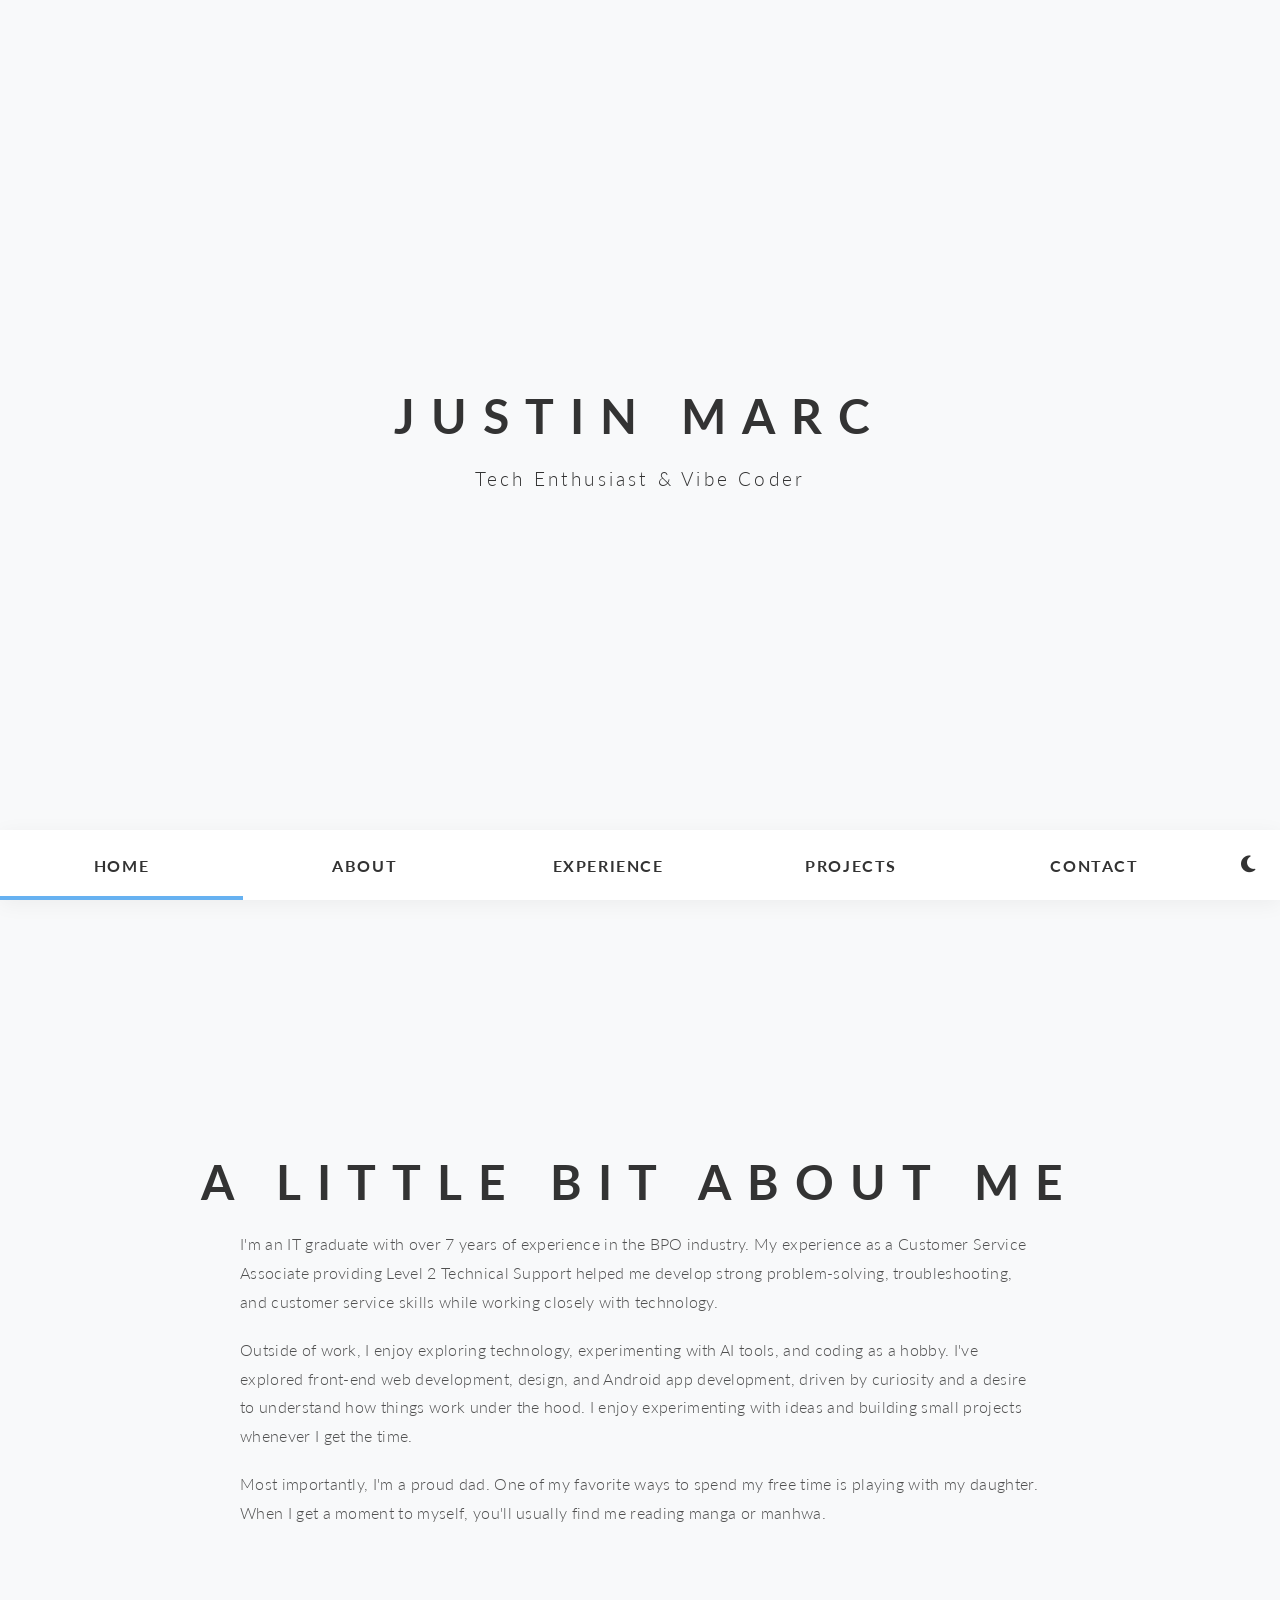
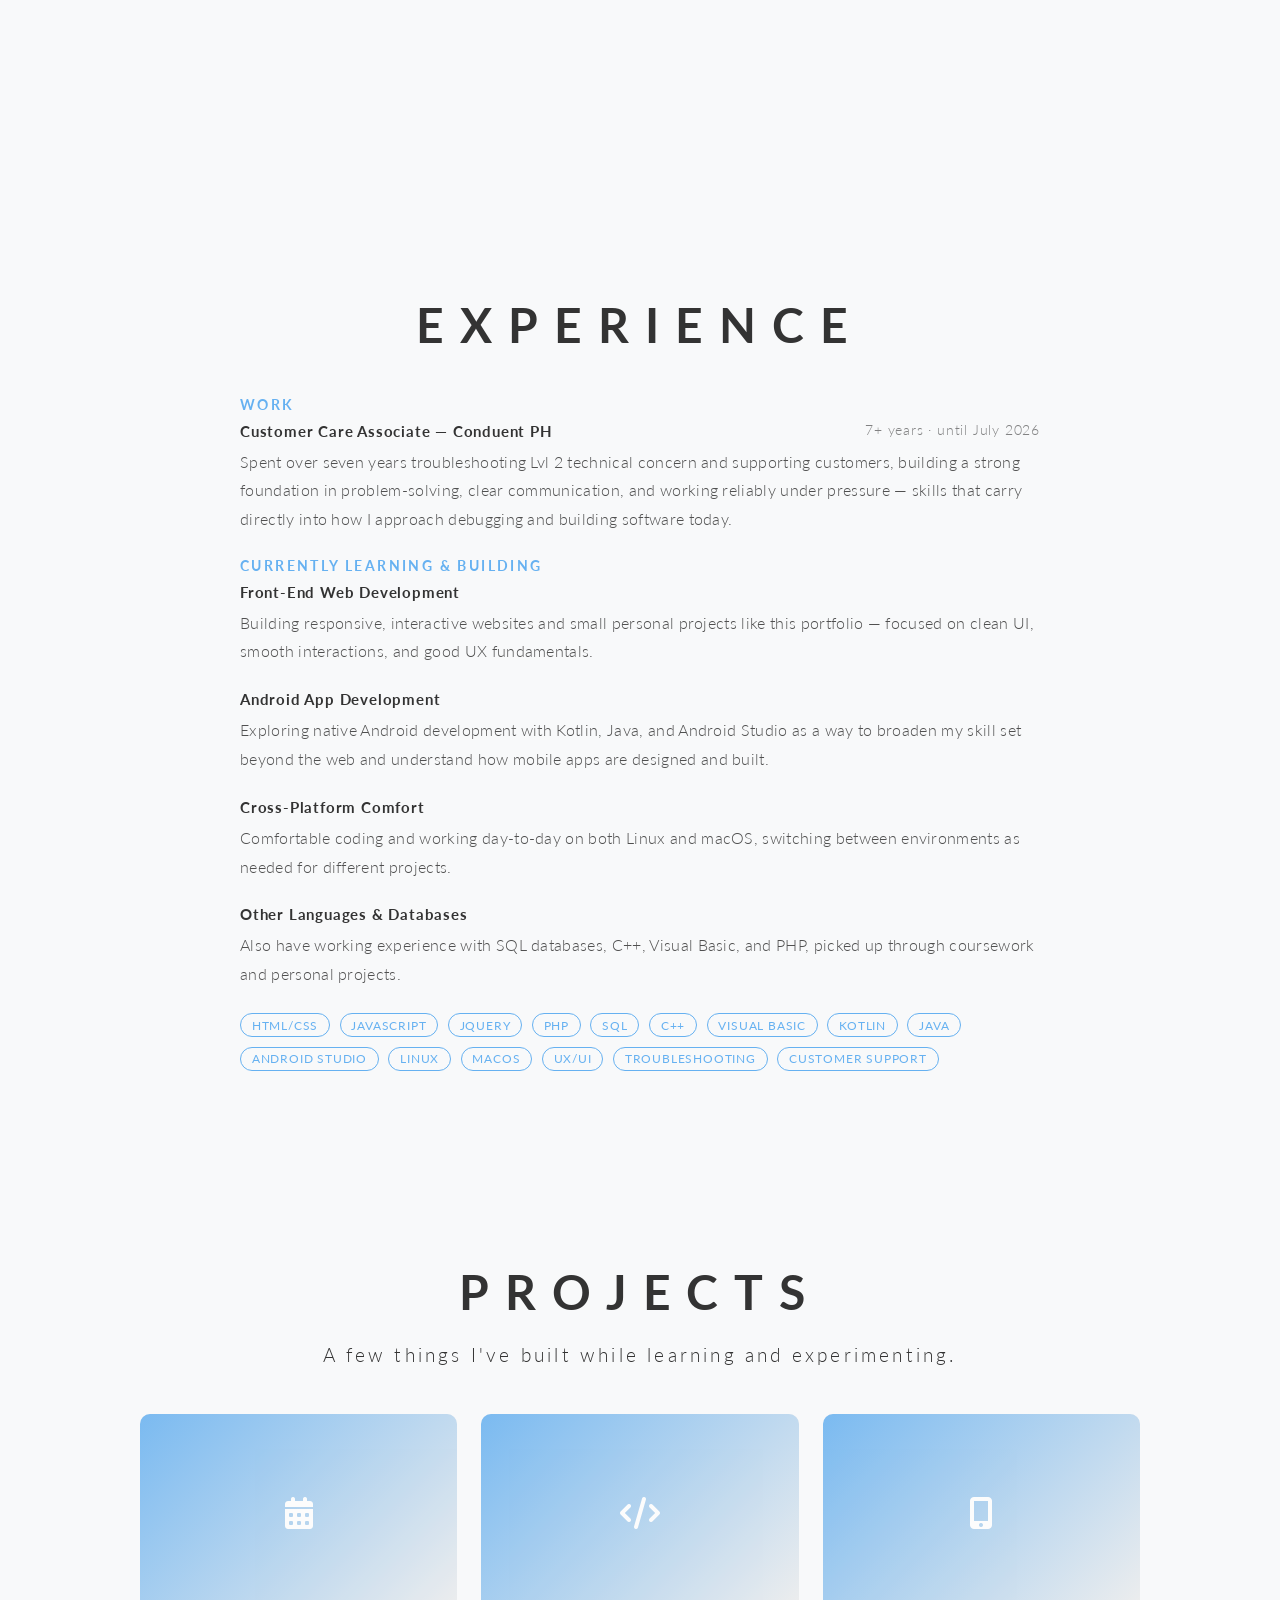
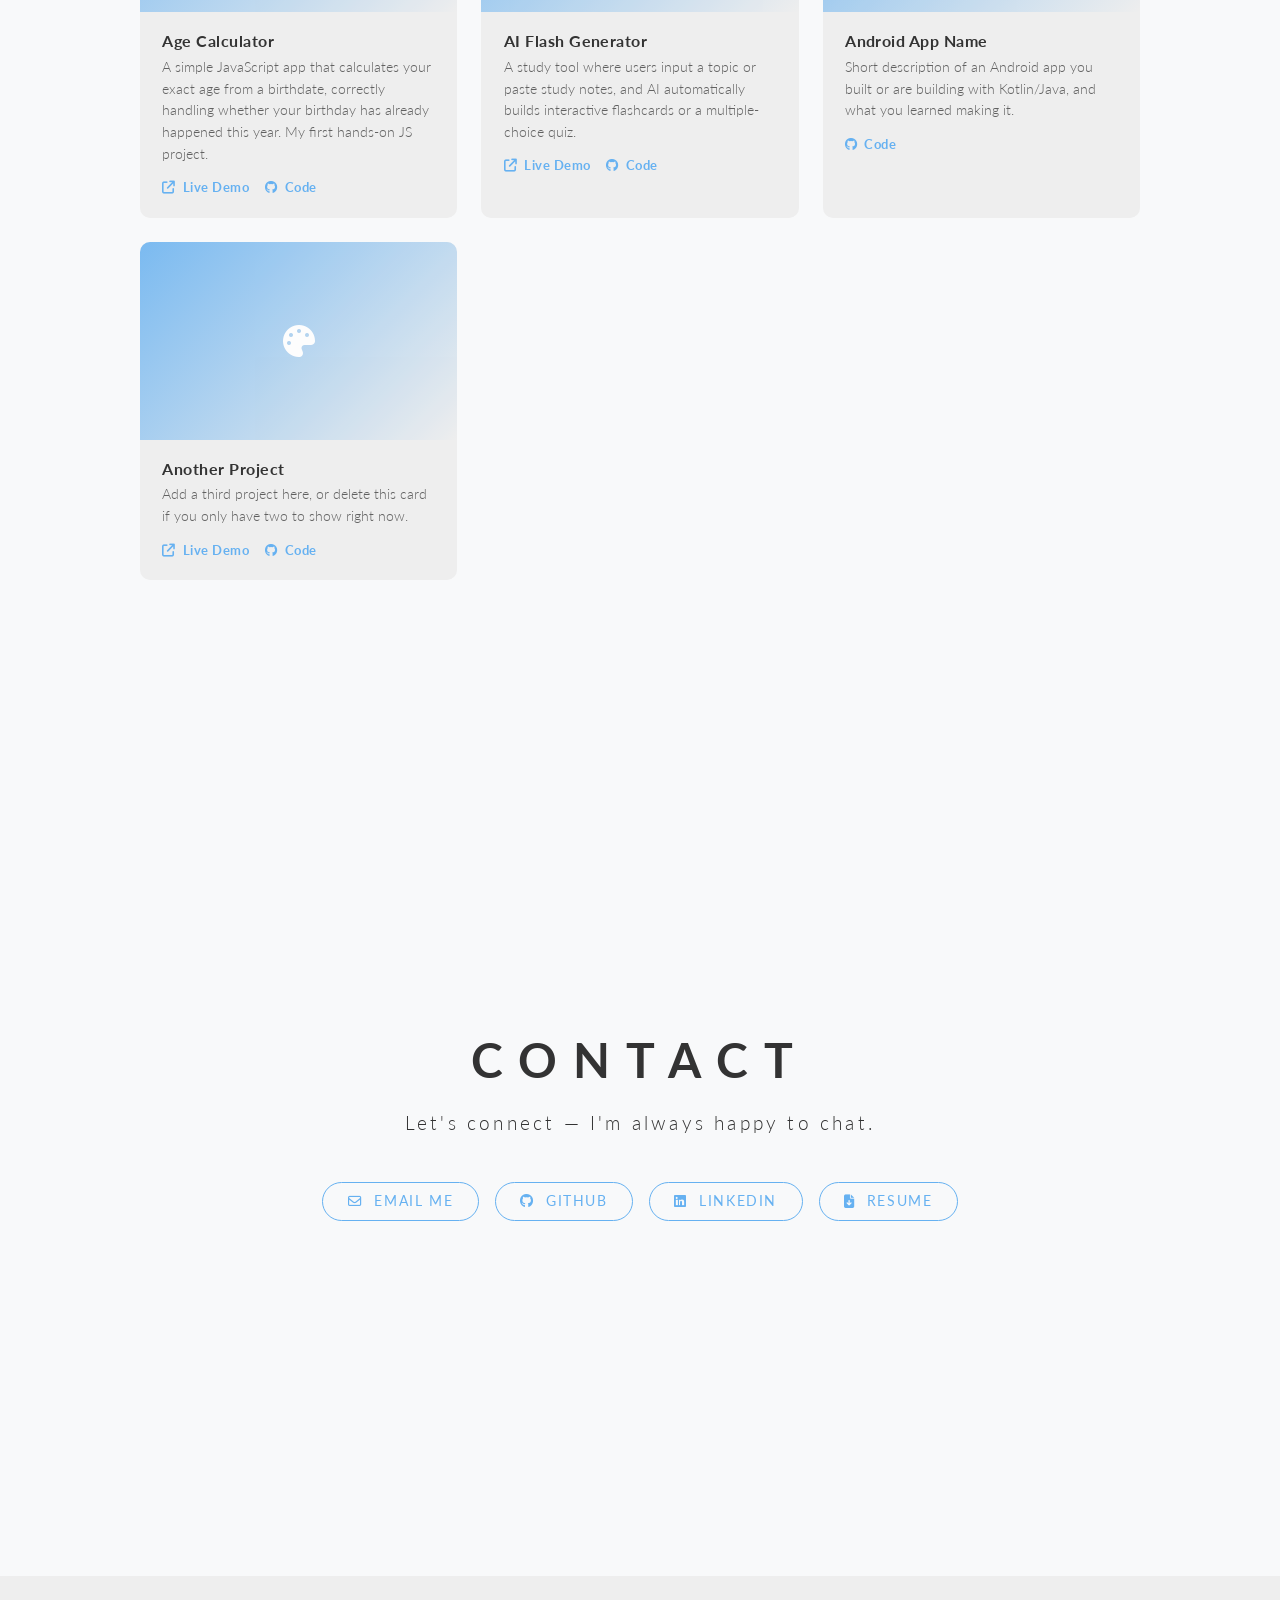
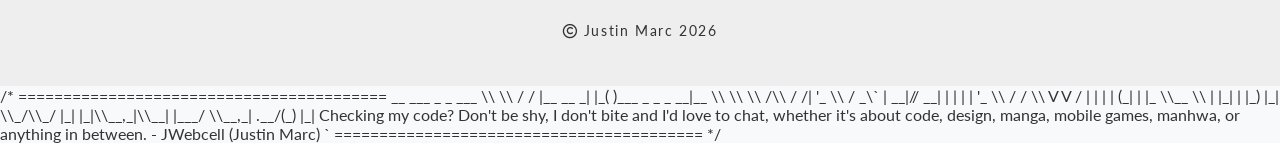
<file: index.html>
<!DOCTYPE html>
<html lang="en">
<head>
    <meta charset="UTF-8">
    <meta name="viewport" content="width=device-width, initial-scale=1.0">
    <title>Justin Marc | Portfolio</title>
    <meta name="description" content="Justin Marc &mdash; Web Developer &amp; UX Enthusiast. Front-end web and Android app portfolio.">

    <!-- mga external na fonts, icons, at jQuery library na ginagamit ko dito, taken from CDN para di ko na kailangan i-download manually -->
    <link href="https://fonts.googleapis.com/css2?family=Lato:wght@300;400;700&display=swap" rel="stylesheet">
    <link rel="stylesheet" href="https://cdnjs.cloudflare.com/ajax/libs/font-awesome/6.4.0/css/all.min.css">
    <script src="https://code.jquery.com/jquery-3.6.0.min.js"></script>

    <!-- yung sarili kong stylesheet, nasa css folder -->
    <link rel="stylesheet" href="css/styles.css">
</head>

<body>
    <div>
        <!-- HOME section - una itong makikita pag pasok sa site -->
        <section class="et-hero-tabs" id="tab-home">
            <h1 class="reveal active">Justin Marc</h1>
            <h3 class="reveal active" style="transition-delay: 0.2s;">Tech Enthusiast &amp; Vibe Coder </h3>
            <!-- navigation bar na naka-sticky sa baba, may scroll spy logic sa script.js -->
            <div class="et-hero-tabs-container">
                <button id="hamburgerBtn" class="hamburger-btn" aria-label="Menu">
                    <i class="fa-solid fa-bars"></i>
                </button>

                <div class="nav-links">
                    <a class="et-hero-tab" href="#tab-home">Home</a>
                    <a class="et-hero-tab" href="#tab-about">About</a>
                    <a class="et-hero-tab" href="#tab-experience">Experience</a>
                    <a class="et-hero-tab" href="#tab-projects">Projects</a>
                    <a class="et-hero-tab" href="#tab-contact">Contact</a>
                </div>

                <!-- yung underline slider na gumagalaw pag nag-scroll, JS ang naghahandle nito -->
                <span class="et-hero-tab-slider"></span>

                <button id="darkModeToggle" class="theme-toggle" aria-label="Toggle Dark Mode">
                    <i class="fa-solid fa-moon"></i>
                </button>
            </div>
        </section>

        <main class="et-main">
            <!-- ABOUT section - yung laman nito galing sa content/about.html, dinadala lang dito via JS fetch() -->
            <section class="et-slide" id="tab-about">
                <h1 class="reveal">A little bit about me</h1>

                <div id="about-content" class="content-block reveal" style="transition-delay: 0.1s;">
                    <!-- dito ilalagay ni JS yung laman galing sa content/about.html, kaya blangko muna dito -->
                </div>
            </section>

            <!-- EXPERIENCE section - kagaya din ng About, galing sa hiwalay na file (content/experience.html) -->
            <section class="et-slide" id="tab-experience">
                <h1 class="reveal">Experience</h1>

                <div id="experience-content" class="content-block reveal" style="transition-delay: 0.1s;">
                    <!-- laman galing sa content/experience.html -->
                </div>
            </section>

            <!-- PROJECTS section - yung mga ginawa kong project, laman galing sa content/projects.html -->
            <section class="et-slide" id="tab-projects">
                <h1 class="reveal">Projects</h1>
                <h3 class="reveal" style="transition-delay: 0.1s;">A few things I've built while learning and experimenting.</h3>

                <div id="projects-content" class="project-grid reveal" style="transition-delay: 0.2s;">
                    <!-- laman galing sa content/projects.html -->
                </div>
            </section>

            <!-- CONTACT section - dito puwede ako i-contact ng mga makakakita ng site ko -->
            <section class="et-slide" id="tab-contact">
                <h1 class="reveal">Contact</h1>
                <h3 class="reveal" style="transition-delay: 0.1s;">Let's connect &mdash; I'm always happy to chat.</h3>
                <div class="reveal" style="transition-delay: 0.2s; display: flex; flex-wrap: wrap; gap: 1em; justify-content: center; margin-top: 1.5em;">
                    <a class="contact-link" href="mailto:justinmarc_almario@yahoo.com" style="margin-top: 0;">
                        <i class="fa-regular fa-envelope"></i>&nbsp; Email Me
                    </a>
                    <a class="contact-link" href="https://github.com/JustNoob-Dev" target="_blank" rel="noopener noreferrer" style="margin-top: 0;">
                        <i class="fa-brands fa-github"></i>&nbsp; GitHub
                    </a>
                    <a class="contact-link" href="https://www.linkedin.com/in/jm-almario/" target="_blank" rel="noopener noreferrer" style="margin-top: 0;">
                        <i class="fa-brands fa-linkedin"></i>&nbsp; LinkedIn
                    </a>
                    <!-- resume ko as image (JPEG) na, dati PDF pero pinalitan ko na -->
                    <a class="contact-link" href="assets/resume.jpg" download style="margin-top: 0;">
                        <i class="fa-solid fa-file-arrow-down"></i>&nbsp; Resume
                    </a>
                </div>
            </section>
        </main>
    </div>

    <footer>
        <div class="copyright">
            <p><i class="fa-regular fa-copyright"></i> Justin Marc 2026</p>
        </div>
    </footer>

    <!-- script ko, dapat andito sa dulo para naka-load na muna yung buong page bago tumakbo yung JS -->
    <script src="js/script.js"></script>
    
/* =========================================
  __        ___           _   _                  ___
\\ \\      / / |__   __ _| |_( )___   _   _ _ __|__ \\
 \\ \\ /\\ / /| '_ \\ / _\` | __|// __| | | | | '_ \\ / /
  \\ V  V / | | | | (_| | |_  \\__ \\ | |_| | |_) |_|
   \\_/\\_/  |_| |_|\\__,_|\\__| |___/  \\__,_| .__/(_)
                                         |_|

        Checking my code? Don't be shy, I don't bite and I'd love to chat,
        whether it's about code, design, manga, mobile games,
        manhwa, or anything in between.

        - JWebcell (Justin Marc)
`
   ========================================= */


</body>
</html>
</file>
<file: css/styles.css>
/* =========================================
   COLOR VARIABLES (Light / Dark Theme)
   dito ko nilagay yung mga colors na ginagamit
   paulit-ulit, para pag gusto kong palitan yung
   theme, dito lang mag-eedit, di ko na kailangan
   hanapin lahat ng lugar na may color
   ========================================= */
:root {
    --bg-primary: #f8f9fa;
    --bg-secondary: #eeeeee;
    --text-primary: #333333;
    --nav-bg: #ffffff;
    --nav-text: #333333;
    --nav-hover: rgba(102, 177, 241, 0.1);
    --accent-color: #66B1F1;
}

/* pag naka-on yung dark mode, ito yung values na papalit sa taas */
body.dark-mode {
    --bg-primary: #121212;
    --bg-secondary: #1e1e1e;
    --text-primary: #e0e0e0;
    --nav-bg: #1e1e1e;
    --nav-text: #e0e0e0;
    --nav-hover: rgba(102, 177, 241, 0.2);
}

/* =========================================
   BASE STYLES
   yung pangkalahatang itsura ng buong page
   ========================================= */
body {
    font-family: "Century Gothic", 'Lato', sans-serif;
    margin: 0;
    padding: 0;
    background-color: var(--bg-primary);
    color: var(--text-primary);
    transition: background-color 0.4s ease, color 0.4s ease; /* smooth yung pagpalit ng theme, di biglaan */
}

a {
    text-decoration: none; /* tinanggal ko yung underline sa links, mas clean tingnan */
}

/* =========================================
   HERO / SLIDE SECTIONS
   ito yung bawat "page" (Home, About, etc) na
   full height ng screen, parang slide sila
   ========================================= */
.et-hero-tabs,
.et-slide {
    display: flex;
    flex-direction: column;
    justify-content: center;
    align-items: center;
    min-height: 100vh; /* palagi dapat sakop ng section yung buong screen height */
    position: relative;
    text-align: center;
    padding: 6em 2em;
    box-sizing: border-box;
}

.et-hero-tabs h1,
.et-slide h1 {
    font-size: 2rem;
    margin: 0;
    letter-spacing: 0.5rem;
    text-transform: uppercase;
}

.et-hero-tabs h3,
.et-slide h3 {
    font-size: 1rem;
    letter-spacing: 0.2rem;
    opacity: 0.7;
    font-weight: 300;
    max-width: 800px;
    line-height: 1.6;
    margin-top: 20px;
}

/* =========================================
   ABOUT / EXPERIENCE CONTENT BLOCKS
   itong part na ito yung nagpapaganda sa laman
   ng About at Experience section (paragraphs,
   skill tags, etc) na dinadala galing sa content/ files
   ========================================= */
.content-block {
    max-width: 800px;
    text-align: left; /* left-align lang dito kasi mahaba yung text, mas mabasa */
    margin-top: 20px;
}

.content-block p {
    font-size: 1rem;
    line-height: 1.8;
    opacity: 0.85;
    letter-spacing: 0.02rem;
    margin: 0 0 1.2em 0;
    font-weight: 300;
}

.content-block h4 {
    font-size: 0.85rem;
    letter-spacing: 0.15rem;
    text-transform: uppercase;
    color: var(--accent-color);
    margin: 1.8em 0 0.6em 0;
    font-weight: 700;
}

/* bawat trabaho/skill entry sa Experience section */
.experience-item {
    margin-bottom: 1.5em;
}

.experience-item .role-line {
    display: flex;
    justify-content: space-between; /* pangalan ng trabaho sa kaliwa, date sa kanan */
    flex-wrap: wrap;
    gap: 0.5em;
    font-size: 0.95rem;
    font-weight: 700;
    letter-spacing: 0.05rem;
}

.experience-item .role-date {
    opacity: 0.6;
    font-weight: 300;
    font-size: 0.85rem;
}

/* yung mga pill/badge na naglalagay ng skills ko (HTML, CSS, etc) */
.skill-tags {
    display: flex;
    flex-wrap: wrap;
    gap: 0.6em;
    margin-top: 1em;
}

.skill-tags span {
    border: 1px solid var(--accent-color);
    color: var(--accent-color);
    padding: 0.3em 0.9em;
    border-radius: 20px;
    font-size: 0.75rem;
    letter-spacing: 0.05rem;
    text-transform: uppercase;
}

/* =========================================
   PROJECTS GRID
   yung grid ng project cards sa Projects section,
   naka-auto-fit para automatic mag-adjust yung
   bilang ng columns depende sa laki ng screen
   ========================================= */
.project-grid {
    display: grid;
    grid-template-columns: repeat(auto-fit, minmax(260px, 1fr));
    gap: 1.5em;
    width: 100%;
    max-width: 1000px;
    margin-top: 1.5em;
}

.project-card {
    background: var(--bg-secondary);
    border-radius: 10px;
    overflow: hidden;
    text-align: left;
    transition: transform 0.3s ease, box-shadow 0.3s ease; /* para may lumo effect pag hover */
}

.project-card:hover {
    transform: translateY(-6px); /* konting lift pataas pag hinover, feel ko mas alive tingnan */
    box-shadow: 0 10px 25px rgba(0, 0, 0, 0.12);
}

.project-card .project-thumb {
    width: 100%;
    aspect-ratio: 16 / 10;
    background: linear-gradient(135deg, var(--accent-color), var(--bg-secondary));
    display: flex;
    align-items: center;
    justify-content: center;
    font-size: 2rem;
    color: #fff;
    opacity: 0.85;
    /* placeholder gradient muna ito, palitan ko na lang ng screenshot pag meron na ako */
}

.project-card .project-body {
    padding: 1.2em 1.4em 1.4em 1.4em;
}

.project-card h4 {
    margin: 0 0 0.4em 0;
    font-size: 1rem;
    letter-spacing: 0.03rem;
    text-transform: none;
    color: var(--text-primary);
}

.project-card p {
    font-size: 0.85rem;
    line-height: 1.6;
    opacity: 0.75;
    margin: 0 0 1em 0;
    font-weight: 300;
}

.project-links {
    display: flex;
    gap: 1em;
}

.project-links a {
    font-size: 0.8rem;
    color: var(--accent-color);
    font-weight: 700;
    letter-spacing: 0.03rem;
}

.project-links a:hover {
    text-decoration: underline;
}

/* =========================================
   CONTACT BUTTONS
   yung pill-shaped buttons sa Contact section
   (Email, GitHub, LinkedIn, Resume)
   ========================================= */
.contact-link {
    display: inline-block;
    margin-top: 1.5em;
    padding: 0.8em 1.8em;
    border: 1px solid var(--accent-color);
    color: var(--accent-color);
    border-radius: 30px;
    font-size: 0.85rem;
    letter-spacing: 0.1rem;
    text-transform: uppercase;
    transition: all 0.3s ease;
}

.contact-link:hover {
    background: var(--accent-color); /* pag hover, mag-fifill ng color yung button */
    color: #fff;
}

/* =========================================
   NAVIGATION BAR
   yung sticky nav sa ibaba/taas ng screen,
   dito rin yung logic ng gumagalaw na slider
   (JS ang gumagawa niyan, dito lang yung style)
   ========================================= */
.et-hero-tabs-container {
    display: flex;
    flex-direction: row;
    justify-content: space-between;
    align-items: center;
    position: absolute;
    bottom: 0;
    width: 100%;
    height: 70px;
    box-shadow: 0 4px 20px rgba(0, 0, 0, 0.05);
    background: var(--nav-bg);
    z-index: 10;
    transition: background-color 0.4s ease;
}

/* itong class na 'to idinadagdag ng JS pag lumagpas na sa Home section, para
   mag-fix sa taas yung nav bar instead na nasa ibaba lang */
.et-hero-tabs-container--top {
    position: fixed;
    top: 0;
    bottom: auto;
}

.nav-links {
    display: flex;
    flex: 1;
    height: 100%;
}

.et-hero-tab {
    display: flex;
    justify-content: center;
    align-items: center;
    flex: 1;
    color: var(--nav-text);
    letter-spacing: 0.1rem;
    transition: all 0.3s ease;
    font-size: 0.8rem;
    font-weight: 700;
    text-transform: uppercase;
    height: 100%;
}

.et-hero-tab:hover {
    color: var(--accent-color);
    background: var(--nav-hover);
}

/* yung underline na gumagalaw papunta sa current section, JS lang ang
   nagbabago ng width/left values nito real-time */
.et-hero-tab-slider {
    position: absolute;
    bottom: 0;
    width: 0;
    height: 4px;
    background: var(--accent-color);
    transition: left 0.3s ease, width 0.3s ease;
}

/* Dark mode toggle at hamburger menu buttons */
.theme-toggle, .hamburger-btn {
    background: none;
    border: none;
    color: var(--nav-text);
    font-size: 1.2rem;
    cursor: pointer;
    padding: 0 25px;
    display: flex;
    align-items: center;
    justify-content: center;
    transition: color 0.3s ease;
    height: 100%;
}

.theme-toggle:hover, .hamburger-btn:hover {
    color: var(--accent-color);
}

.hamburger-btn {
    display: none; /* default hidden, lalabas lang sa mobile (tignan sa media query sa baba) */
    font-size: 1.5rem;
}

/* =========================================
   FOOTER
   ========================================= */
footer {
    text-align: center;
    padding: 2rem 0;
    background: var(--bg-secondary);
    font-size: 0.9rem;
    letter-spacing: 0.1rem;
    transition: background-color 0.4s ease;
}

/* =========================================
   SCROLL REVEAL ANIMATIONS
   yung fade-in + slide-up effect pag nag-scroll,
   JS ang nagdadagdag ng "active" class kapag
   naka-view na yung element
   ========================================= */
.reveal {
    opacity: 0;
    transform: translateY(40px);
    transition: all 0.8s ease-out;
}

.reveal.active {
    opacity: 1;
    transform: translateY(0);
}

/* =========================================
   RESPONSIVE / MOBILE STYLES
   dito ko inaayos yung layout pag maliit na
   yung screen (below 800px), palitan sa
   hamburger menu instead na full nav bar
   ========================================= */
@media (max-width: 799px) {
    .hamburger-btn {
        display: block; /* dito lang ipinapakita yung hamburger icon */
    }

    .nav-links {
        position: absolute;
        top: 70px;
        left: 0;
        width: 100%;
        background: var(--nav-bg);
        flex-direction: column;
        box-shadow: 0 10px 20px rgba(0, 0, 0, 0.1);

        max-height: 0; /* nakatago muna, lalabas lang pag na-click yung hamburger */
        overflow: hidden;
        transition: max-height 0.4s ease;
    }

    .nav-links.active {
        max-height: 350px; /* dito lumalabas yung menu pag naka-toggle */
    }

    .et-hero-tab {
        padding: 20px 0;
        height: auto;
        width: 100%;
    }

    .et-hero-tab-slider {
        display: none; /* di na kailangan yung slider sa mobile, stacked na yung menu */
    }

    .experience-item .role-line {
        flex-direction: column; /* stack na lang pababa instead na magkatabi, di kasya sa maliit na screen */
        gap: 0.1em;
    }
}

/* pag desktop/tablet na (800px pataas), medyo mas malaki yung font */
@media (min-width: 800px) {
    .et-hero-tabs h1,
    .et-slide h1 {
        font-size: 3rem;
        letter-spacing: 1rem;
    }
    .et-hero-tabs h3,
    .et-slide h3 {
        font-size: 1.2rem;
    }
    .et-hero-tab {
        font-size: 1rem;
    }
}
</file>
